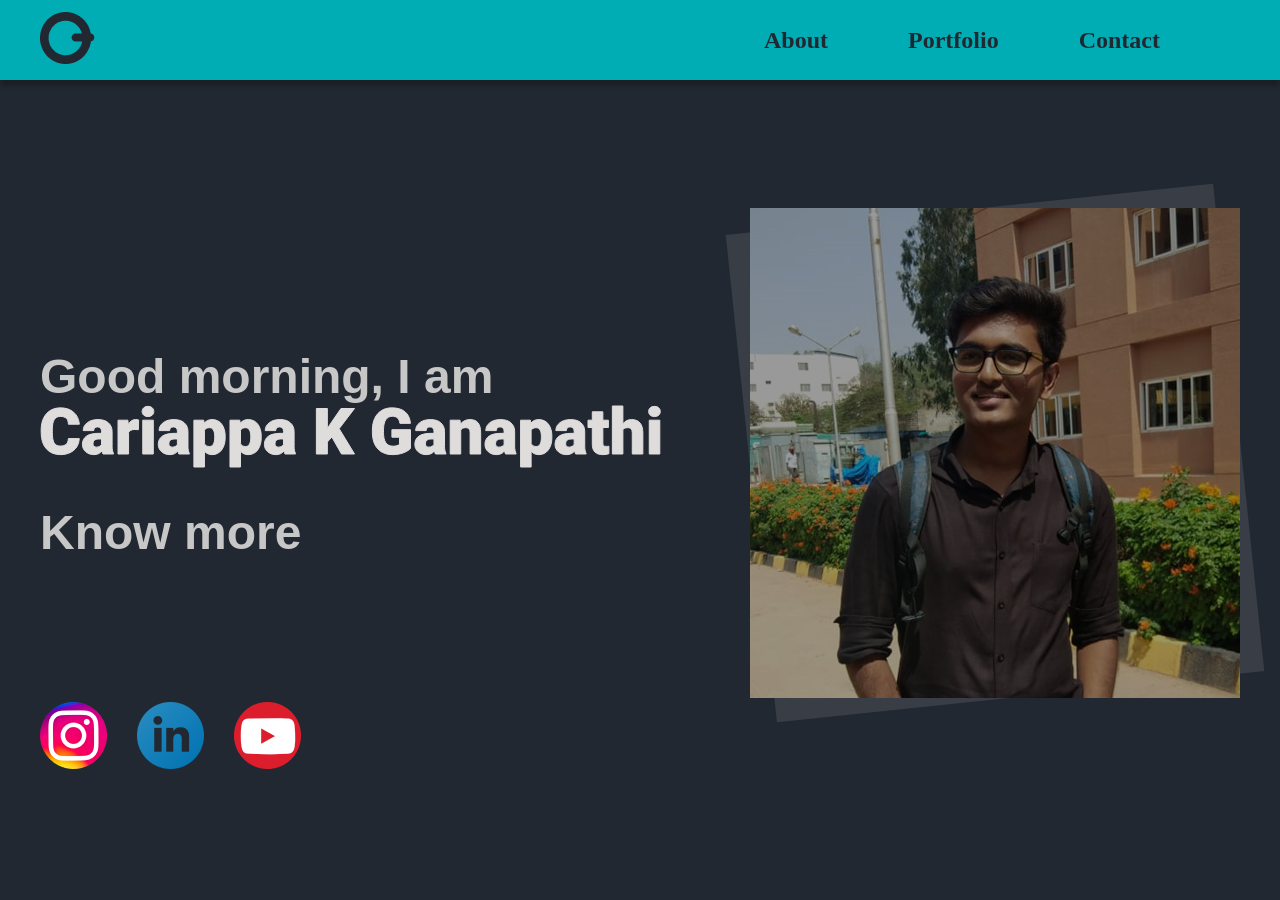
<file: index.html>
<!DOCTYPE html>
<html>
<head>
	<title>Cariappa K Ganapathi</title>
	<link rel="stylesheet" href="style.css">
</head>
<body>
	<div class = "nav-container">
		<div class = "wrapper">
			<nav>
				<div class = "logo">
					<img src="images/logo.png">
				</div>
				<ul class = "nav-items">
					<li>
						<a href = "#">About</a>
					</li>
					<li>
						<a href = "#">Portfolio</a>
					</li>
					<li>
						<a href = "#">Contact</a>
					</li>
				</ul>
			</nav>
		</div>
	</div>
	<div class="header-container">
		<div class = "wrapper">
			<header>
				<div class = "hero-content">
<!-- 					<h3>Hello, I am</h3> -->
					<script src="js/greetings.js"></script>
					<svg id = "name-animation" width="622" height="63" viewBox="0 0 622 63" fill="none" xmlns="http://www.w3.org/2000/svg">
						<path d="M39.25 33.5938C39.1042 36.7604 38.25 39.5625 36.6875 42C35.125 44.4167 32.9271 46.2917 30.0938 47.625C27.2812 48.9583 24.0625 49.625 20.4375 49.625C14.4583 49.625 9.75 47.6771 6.3125 43.7812C2.875 39.8854 1.15625 34.3854 1.15625 27.2812V25.0312C1.15625 20.5729 1.92708 16.6771 3.46875 13.3438C5.03125 9.98958 7.27083 7.40625 10.1875 5.59375C13.1042 3.76042 16.4792 2.84375 20.3125 2.84375C25.8333 2.84375 30.2708 4.30208 33.625 7.21875C36.9792 10.1146 38.8854 14.1146 39.3438 19.2188H28.4062C28.3229 16.4479 27.625 14.4583 26.3125 13.25C25 12.0417 23 11.4375 20.3125 11.4375C17.5833 11.4375 15.5833 12.4583 14.3125 14.5C13.0417 16.5417 12.375 19.8021 12.3125 24.2812V27.5C12.3125 32.3542 12.9167 35.8229 14.125 37.9062C15.3542 39.9896 17.4583 41.0312 20.4375 41.0312C22.9583 41.0312 24.8854 40.4375 26.2188 39.25C27.5521 38.0625 28.2604 36.1771 28.3438 33.5938H39.25Z" stroke="#DFDCDC" stroke-width="1"/>
						<path d="M63 49C62.625 48.3125 62.2917 47.3021 62 45.9688C60.0625 48.4062 57.3542 49.625 53.875 49.625C50.6875 49.625 47.9792 48.6667 45.75 46.75C43.5208 44.8125 42.4062 42.3854 42.4062 39.4688C42.4062 35.8021 43.7604 33.0312 46.4688 31.1562C49.1771 29.2812 53.1146 28.3438 58.2812 28.3438H61.5312V26.5625C61.5312 23.4583 60.1875 21.9062 57.5 21.9062C55 21.9062 53.75 23.1354 53.75 25.5938H43.2188C43.2188 22.3229 44.6042 19.6667 47.375 17.625C50.1667 15.5833 53.7188 14.5625 58.0312 14.5625C62.3438 14.5625 65.75 15.6146 68.25 17.7188C70.75 19.8229 72.0312 22.7083 72.0938 26.375V41.3438C72.1354 44.4479 72.6146 46.8229 73.5312 48.4688V49H63ZM56.4062 42.125C57.7188 42.125 58.8021 41.8438 59.6562 41.2812C60.5312 40.7188 61.1562 40.0833 61.5312 39.375V33.9688H58.4688C54.8021 33.9688 52.9688 35.6146 52.9688 38.9062C52.9688 39.8646 53.2917 40.6458 53.9375 41.25C54.5833 41.8333 55.4062 42.125 56.4062 42.125Z" stroke="#DFDCDC" stroke-width="1"/>
						<path d="M98.4062 24.7188L94.9375 24.4688C91.625 24.4688 89.5 25.5104 88.5625 27.5938V49H78.0312V15.1875H87.9062L88.25 19.5312C90.0208 16.2188 92.4896 14.5625 95.6562 14.5625C96.7812 14.5625 97.7604 14.6875 98.5938 14.9375L98.4062 24.7188Z" stroke="#DFDCDC" stroke-width="1"/>
						<path d="M113.312 49H102.75V15.1875H113.312V49ZM102.125 6.46875C102.125 4.96875 102.667 3.73958 103.75 2.78125C104.833 1.82292 106.24 1.34375 107.969 1.34375C109.698 1.34375 111.104 1.82292 112.188 2.78125C113.271 3.73958 113.812 4.96875 113.812 6.46875C113.812 7.96875 113.271 9.19792 112.188 10.1562C111.104 11.1146 109.698 11.5938 107.969 11.5938C106.24 11.5938 104.833 11.1146 103.75 10.1562C102.667 9.19792 102.125 7.96875 102.125 6.46875Z" stroke="#DFDCDC" stroke-width="1"/>
						<path d="M138.875 49C138.5 48.3125 138.167 47.3021 137.875 45.9688C135.938 48.4062 133.229 49.625 129.75 49.625C126.562 49.625 123.854 48.6667 121.625 46.75C119.396 44.8125 118.281 42.3854 118.281 39.4688C118.281 35.8021 119.635 33.0312 122.344 31.1562C125.052 29.2812 128.99 28.3438 134.156 28.3438H137.406V26.5625C137.406 23.4583 136.062 21.9062 133.375 21.9062C130.875 21.9062 129.625 23.1354 129.625 25.5938H119.094C119.094 22.3229 120.479 19.6667 123.25 17.625C126.042 15.5833 129.594 14.5625 133.906 14.5625C138.219 14.5625 141.625 15.6146 144.125 17.7188C146.625 19.8229 147.906 22.7083 147.969 26.375V41.3438C148.01 44.4479 148.49 46.8229 149.406 48.4688V49H138.875ZM132.281 42.125C133.594 42.125 134.677 41.8438 135.531 41.2812C136.406 40.7188 137.031 40.0833 137.406 39.375V33.9688H134.344C130.677 33.9688 128.844 35.6146 128.844 38.9062C128.844 39.8646 129.167 40.6458 129.812 41.25C130.458 41.8333 131.281 42.125 132.281 42.125Z" stroke="#DFDCDC" stroke-width="1"/>
						<path d="M185.219 32.3438C185.219 37.5938 184.031 41.7917 181.656 44.9375C179.302 48.0625 176.115 49.625 172.094 49.625C168.99 49.625 166.438 48.4896 164.438 46.2188V62H153.906V15.1875H163.75L164.062 18.3125C166.083 15.8125 168.74 14.5625 172.031 14.5625C176.198 14.5625 179.438 16.1042 181.75 19.1875C184.062 22.25 185.219 26.4688 185.219 31.8438V32.3438ZM174.688 31.6875C174.688 25.6875 172.938 22.6875 169.438 22.6875C166.938 22.6875 165.271 23.5833 164.438 25.375V38.6875C165.354 40.5625 167.042 41.5 169.5 41.5C172.854 41.5 174.583 38.6042 174.688 32.8125V31.6875Z" stroke="#DFDCDC" stroke-width="1"/>
						<path d="M221.281 32.3438C221.281 37.5938 220.094 41.7917 217.719 44.9375C215.365 48.0625 212.177 49.625 208.156 49.625C205.052 49.625 202.5 48.4896 200.5 46.2188V62H189.969V15.1875H199.812L200.125 18.3125C202.146 15.8125 204.802 14.5625 208.094 14.5625C212.26 14.5625 215.5 16.1042 217.812 19.1875C220.125 22.25 221.281 26.4688 221.281 31.8438V32.3438ZM210.75 31.6875C210.75 25.6875 209 22.6875 205.5 22.6875C203 22.6875 201.333 23.5833 200.5 25.375V38.6875C201.417 40.5625 203.104 41.5 205.562 41.5C208.917 41.5 210.646 38.6042 210.75 32.8125V31.6875Z" stroke="#DFDCDC" stroke-width="1"/>
						<path d="M245 49C244.625 48.3125 244.292 47.3021 244 45.9688C242.062 48.4062 239.354 49.625 235.875 49.625C232.688 49.625 229.979 48.6667 227.75 46.75C225.521 44.8125 224.406 42.3854 224.406 39.4688C224.406 35.8021 225.76 33.0312 228.469 31.1562C231.177 29.2812 235.115 28.3438 240.281 28.3438H243.531V26.5625C243.531 23.4583 242.188 21.9062 239.5 21.9062C237 21.9062 235.75 23.1354 235.75 25.5938H225.219C225.219 22.3229 226.604 19.6667 229.375 17.625C232.167 15.5833 235.719 14.5625 240.031 14.5625C244.344 14.5625 247.75 15.6146 250.25 17.7188C252.75 19.8229 254.031 22.7083 254.094 26.375V41.3438C254.135 44.4479 254.615 46.8229 255.531 48.4688V49H245ZM238.406 42.125C239.719 42.125 240.802 41.8438 241.656 41.2812C242.531 40.7188 243.156 40.0833 243.531 39.375V33.9688H240.469C236.802 33.9688 234.969 35.6146 234.969 38.9062C234.969 39.8646 235.292 40.6458 235.938 41.25C236.583 41.8333 237.406 42.125 238.406 42.125Z" stroke="#DFDCDC" stroke-width="1"/>
						<path d="M291.844 32.0625L287.344 37V49H276.375V3.5H287.344V23.5625L291.156 17.7812L300.969 3.5H314.531L299.156 23.625L314.531 49H301.531L291.844 32.0625Z" stroke="#DFDCDC" stroke-width="1"/>
						<path d="M370.5 43.375C368.812 45.25 366.344 46.7604 363.094 47.9062C359.844 49.0521 356.281 49.625 352.406 49.625C346.448 49.625 341.688 47.8021 338.125 44.1562C334.562 40.5104 332.656 35.4375 332.406 28.9375L332.375 25C332.375 20.5208 333.167 16.6146 334.75 13.2812C336.333 9.92708 338.594 7.35417 341.531 5.5625C344.49 3.75 347.906 2.84375 351.781 2.84375C357.448 2.84375 361.844 4.14583 364.969 6.75C368.115 9.33333 369.948 13.1979 370.469 18.3438H359.906C359.531 15.8021 358.719 13.9896 357.469 12.9062C356.219 11.8229 354.448 11.2812 352.156 11.2812C349.406 11.2812 347.281 12.4479 345.781 14.7812C344.281 17.1146 343.521 20.4479 343.5 24.7812V27.5312C343.5 32.0729 344.271 35.4896 345.812 37.7812C347.375 40.0521 349.823 41.1875 353.156 41.1875C356.01 41.1875 358.135 40.5521 359.531 39.2812V32.2188H351.906V24.6875H370.5V43.375Z" stroke="#DFDCDC" stroke-width="1"/>
						<path d="M395.438 49C395.062 48.3125 394.729 47.3021 394.438 45.9688C392.5 48.4062 389.792 49.625 386.312 49.625C383.125 49.625 380.417 48.6667 378.188 46.75C375.958 44.8125 374.844 42.3854 374.844 39.4688C374.844 35.8021 376.198 33.0312 378.906 31.1562C381.615 29.2812 385.552 28.3438 390.719 28.3438H393.969V26.5625C393.969 23.4583 392.625 21.9062 389.938 21.9062C387.438 21.9062 386.188 23.1354 386.188 25.5938H375.656C375.656 22.3229 377.042 19.6667 379.812 17.625C382.604 15.5833 386.156 14.5625 390.469 14.5625C394.781 14.5625 398.188 15.6146 400.688 17.7188C403.188 19.8229 404.469 22.7083 404.531 26.375V41.3438C404.573 44.4479 405.052 46.8229 405.969 48.4688V49H395.438ZM388.844 42.125C390.156 42.125 391.24 41.8438 392.094 41.2812C392.969 40.7188 393.594 40.0833 393.969 39.375V33.9688H390.906C387.24 33.9688 385.406 35.6146 385.406 38.9062C385.406 39.8646 385.729 40.6458 386.375 41.25C387.021 41.8333 387.844 42.125 388.844 42.125Z" stroke="#DFDCDC" stroke-width="1"/>
						<path d="M420.062 15.1875L420.406 19.1562C422.74 16.0938 425.958 14.5625 430.062 14.5625C433.583 14.5625 436.208 15.6146 437.938 17.7188C439.688 19.8229 440.594 22.9896 440.656 27.2188V49H430.094V27.6562C430.094 25.9479 429.75 24.6979 429.062 23.9062C428.375 23.0938 427.125 22.6875 425.312 22.6875C423.25 22.6875 421.719 23.5 420.719 25.125V49H410.188V15.1875H420.062Z" stroke="#DFDCDC" stroke-width="1"/>
						<path d="M465.562 49C465.188 48.3125 464.854 47.3021 464.562 45.9688C462.625 48.4062 459.917 49.625 456.438 49.625C453.25 49.625 450.542 48.6667 448.312 46.75C446.083 44.8125 444.969 42.3854 444.969 39.4688C444.969 35.8021 446.323 33.0312 449.031 31.1562C451.74 29.2812 455.677 28.3438 460.844 28.3438H464.094V26.5625C464.094 23.4583 462.75 21.9062 460.062 21.9062C457.562 21.9062 456.312 23.1354 456.312 25.5938H445.781C445.781 22.3229 447.167 19.6667 449.938 17.625C452.729 15.5833 456.281 14.5625 460.594 14.5625C464.906 14.5625 468.312 15.6146 470.812 17.7188C473.312 19.8229 474.594 22.7083 474.656 26.375V41.3438C474.698 44.4479 475.177 46.8229 476.094 48.4688V49H465.562ZM458.969 42.125C460.281 42.125 461.365 41.8438 462.219 41.2812C463.094 40.7188 463.719 40.0833 464.094 39.375V33.9688H461.031C457.365 33.9688 455.531 35.6146 455.531 38.9062C455.531 39.8646 455.854 40.6458 456.5 41.25C457.146 41.8333 457.969 42.125 458.969 42.125Z" stroke="#DFDCDC" stroke-width="1"/>
						<path d="M511.906 32.3438C511.906 37.5938 510.719 41.7917 508.344 44.9375C505.99 48.0625 502.802 49.625 498.781 49.625C495.677 49.625 493.125 48.4896 491.125 46.2188V62H480.594V15.1875H490.438L490.75 18.3125C492.771 15.8125 495.427 14.5625 498.719 14.5625C502.885 14.5625 506.125 16.1042 508.438 19.1875C510.75 22.25 511.906 26.4688 511.906 31.8438V32.3438ZM501.375 31.6875C501.375 25.6875 499.625 22.6875 496.125 22.6875C493.625 22.6875 491.958 23.5833 491.125 25.375V38.6875C492.042 40.5625 493.729 41.5 496.188 41.5C499.542 41.5 501.271 38.6042 501.375 32.8125V31.6875Z" stroke="#DFDCDC" stroke-width="1"/>
						<path d="M535.625 49C535.25 48.3125 534.917 47.3021 534.625 45.9688C532.688 48.4062 529.979 49.625 526.5 49.625C523.312 49.625 520.604 48.6667 518.375 46.75C516.146 44.8125 515.031 42.3854 515.031 39.4688C515.031 35.8021 516.385 33.0312 519.094 31.1562C521.802 29.2812 525.74 28.3438 530.906 28.3438H534.156V26.5625C534.156 23.4583 532.812 21.9062 530.125 21.9062C527.625 21.9062 526.375 23.1354 526.375 25.5938H515.844C515.844 22.3229 517.229 19.6667 520 17.625C522.792 15.5833 526.344 14.5625 530.656 14.5625C534.969 14.5625 538.375 15.6146 540.875 17.7188C543.375 19.8229 544.656 22.7083 544.719 26.375V41.3438C544.76 44.4479 545.24 46.8229 546.156 48.4688V49H535.625ZM529.031 42.125C530.344 42.125 531.427 41.8438 532.281 41.2812C533.156 40.7188 533.781 40.0833 534.156 39.375V33.9688H531.094C527.427 33.9688 525.594 35.6146 525.594 38.9062C525.594 39.8646 525.917 40.6458 526.562 41.25C527.208 41.8333 528.031 42.125 529.031 42.125Z" stroke="#DFDCDC" stroke-width="1"/>
						<path d="M562.844 6.78125V15.1875H568.406V22.5H562.844V37.9688C562.844 39.2396 563.073 40.125 563.531 40.625C563.99 41.125 564.896 41.375 566.25 41.375C567.292 41.375 568.167 41.3125 568.875 41.1875V48.7188C566.979 49.3229 565 49.625 562.938 49.625C559.312 49.625 556.635 48.7708 554.906 47.0625C553.177 45.3542 552.312 42.7604 552.312 39.2812V22.5H548V15.1875H552.312V6.78125H562.844Z" stroke="#DFDCDC" stroke-width="1"/>
						<path d="M582.875 18.8125C585.125 15.9792 588 14.5625 591.5 14.5625C595.229 14.5625 598.042 15.6667 599.938 17.875C601.833 20.0833 602.802 23.3438 602.844 27.6562V49H592.281V27.9062C592.281 26.1146 591.917 24.8021 591.188 23.9688C590.458 23.1146 589.219 22.6875 587.469 22.6875C585.302 22.6875 583.771 23.375 582.875 24.75V49H572.344V1H582.875V18.8125Z" stroke="#DFDCDC" stroke-width="1"/>
						<path d="M619.812 49H609.25V15.1875H619.812V49ZM608.625 6.46875C608.625 4.96875 609.167 3.73958 610.25 2.78125C611.333 1.82292 612.74 1.34375 614.469 1.34375C616.198 1.34375 617.604 1.82292 618.688 2.78125C619.771 3.73958 620.312 4.96875 620.312 6.46875C620.312 7.96875 619.771 9.19792 618.688 10.1562C617.604 11.1146 616.198 11.5938 614.469 11.5938C612.74 11.5938 611.333 11.1146 610.25 10.1562C609.167 9.19792 608.625 7.96875 608.625 6.46875Z" stroke="#DFDCDC" stroke-width="1"/>
					</svg>
					<h3>Know more</h3>
				</div>
				<div class = "hero-image">
					<div class = "photo-bg"></div>
					<img src = "images/ProfilePic.png" alt = "Display Picture">
			</header>
			<div class = "social-icons">
				<a href="https://www.instagram.com/trademythbuster/" target="_blank">
					<img src="images/insta-icon.png">
				</a>
				<a href="https://www.linkedin.com/in/cariappa-k-ganapathi/" target="_blank">
					<img src="images/linkedIn-icon.png">
				</a>
				<a href="https://www.youtube.com/channel/UCdODjqKF5gcRopP3nTcF-KQ" target="_blank">
					<img src="images/youtube-icon.png">
				</a>
			</div>
		</div>
	</div>
</body>
</html>
</file>
<file: style.css>
* {
	box-sizing: border-box;
	margin: 0;
}

body{
	font-family: "Roboto",sans-serif;
	background: #222831;
}

/* Navigation */
.nav-container{
	background: #00adb5;
	box-shadow: 0px 7px 5px -1px rgba(0, 0, 0, 0.25);
	height: 80px;
}

.wrapper{
	width:1200px;
	margin: 0 auto;
}

nav{
	display:flex;
	align-items: center;
	justify-content: space-between;
	height:80px;
}

nav ul{
	display:flex;
}

/*nav .logo{
	height: 65px;
	width: 34px;
}*/

.nav-items li{
	list-style: none;
	margin-right: 80px;



}

.nav-items li a{
	font-family: Roboto;
	font-style: normal;
	font-weight: 900;
	font-size: 24px;
	color: #222831;
	text-decoration: none;
	display: inline-block;
	transition: .3s;
}

.nav-items li a:hover{
	color: #C7C7C7;
	transform: translateY(-5px);
}

/* Header */

.header-container{
	/*background: #FFA563;*/
/*	background-image:url("images/background-shape.svg");
	background-repeat:no-repeat;
	background-position:bottom;
	background-size: contain;*/
	height: calc(100vh - 80px);
	display:flex;
	align-items: center;
}

header{
	display: flex;
	align-items: center;
	justify-content: space-between;
}

header h3{
	font-weight: 900;
	font-size: 48px;
	line-height: 56px;

	color: #C7C7C7;
}

/*header h1{
	font-weight: 900;
	font-size: 64px;
	line-height: 75px;
	margin-bottom: 25px;

	color: #DFDCDC;
}*/

/* Social Icons*/
.social-icons{
	display: flex;
	align-items: center;
}

.social-icons a{
	margin:0 15px;
	transition: 300ms;
}

.social-icons a:nth-of-type(1){
	margin-left: 0;
}

.social-icons a:hover{
	transform: translateY(-10px);
}
/* Hero Image*/
header .hero-image{
	position:relative;
}

header .hero-image img{
	transition: 300ms;
	position: relative;
	z-index: 100;
}

header .hero-image img:hover{
	transform: rotate(-6deg);
}

header .hero-image .photo-bg{
	position: absolute;
	width: 490px;
	height: 490px;
	left: 0px;
	top: 0px;

	background: #393e46;
	transform: rotate(-6deg);
}

/*Text Animation*/

#name-animation{
	margin-bottom: 25px;
	animation: fill 0.5s ease forwards 3.4s;
}

#name-animation path:nth-child(1){
	stroke-dasharray: 209.95260620117188;
	stroke-dashoffset: 209.95260620117188;
	animation: line-anim 0.5s ease forwards ;
}
#name-animation path:nth-child(2){
	stroke-dasharray: 183.23728942871094;
	stroke-dashoffset: 183.23728942871094;
	animation: line-anim 0.5s ease forwards 0.2s;
}
#name-animation path:nth-child(3){
	stroke-dasharray: 113.17432403564453;
	stroke-dashoffset: 113.17432403564453;
	animation: line-anim 0.5s ease forwards 0.4s;
}
#name-animation path:nth-child(4){
	stroke-dasharray: 123.6373062133789;
	stroke-dashoffset: 123.6373062133789;
	animation: line-anim 0.5s ease forwards 0.6s;
}
#name-animation path:nth-child(5){
	stroke-dasharray: 183.2361297607422;
	stroke-dashoffset: 183.2361297607422;
	animation: line-anim 0.5s ease forwards 0.8s;
}
#name-animation path:nth-child(6){
	stroke-dasharray: 203.02365112304688;
	stroke-dashoffset: 203.02365112304688;
	animation: line-anim 0.5s ease forwards 1s;
}
#name-animation path:nth-child(7){
	stroke-dasharray: 203.02203369140625;
	stroke-dashoffset: 203.02203369140625;
	animation: line-anim 0.5s ease forwards 1.2s;
}
#name-animation path:nth-child(8){
	stroke-dasharray: 183.2360382080078;
	stroke-dashoffset: 183.2360382080078;
	animation: line-anim 0.5s ease forwards 1.4s;
}
#name-animation path:nth-child(9){
	stroke-dasharray: 231.5030975341797;
	stroke-dashoffset: 231.5030975341797;
	animation: line-anim 0.5s ease forwards 1.6s;
}
#name-animation path:nth-child(10){
	stroke-dasharray: 244.89100646972656;
	stroke-dashoffset: 244.89100646972656;
	animation: line-anim 0.5s ease forwards 1.8s;
}
#name-animation path:nth-child(11){
	stroke-dasharray: 183.2398681640625;
	stroke-dashoffset: 183.2398681640625;
	animation: line-anim 0.5s ease forwards 2s;
}
#name-animation path:nth-child(12){
	stroke-dasharray: 179.2237548828125;
	stroke-dashoffset: 179.2237548828125;
	animation: line-anim 0.5s ease forwards 2.2s;
}
#name-animation path:nth-child(13){
	stroke-dasharray: 183.23941040039062;
	stroke-dashoffset: 183.23941040039062;
	animation: line-anim 0.5s ease forwards 2.4s;
}
#name-animation path:nth-child(14){
	stroke-dasharray: 203.02371215820312;
	stroke-dashoffset: 203.02371215820312;
	animation: line-anim 0.5s ease forwards 2.6s;
}
#name-animation path:nth-child(15){
	stroke-dasharray: 183.236572265625;
	stroke-dashoffset: 183.236572265625;
	animation: line-anim 0.5s ease forwards 2.8s;
}
#name-animation path:nth-child(16){
	stroke-dasharray: 132.93112182617188;
	stroke-dashoffset: 132.93112182617188;
	animation: line-anim 0.5s ease forwards 3s;
}
#name-animation path:nth-child(17){
	stroke-dasharray: 207.37753295898438;
	stroke-dashoffset: 207.37753295898438;
	animation: line-anim 0.5s ease forwards 3.2s;
}
#name-animation path:nth-child(18){
	stroke-dasharray: 123.63761901855469;
	stroke-dashoffset: 123.63761901855469;
	animation: line-anim 0.5s ease forwards 3.4s;
}


@keyframes line-anim{
	to{
		stroke-dashoffset:0;
	}
}

@keyframes fill{
	from{
		fill:transparent;
	}
	to{
		fill:#DFDCDC;
	}
}
</file>
